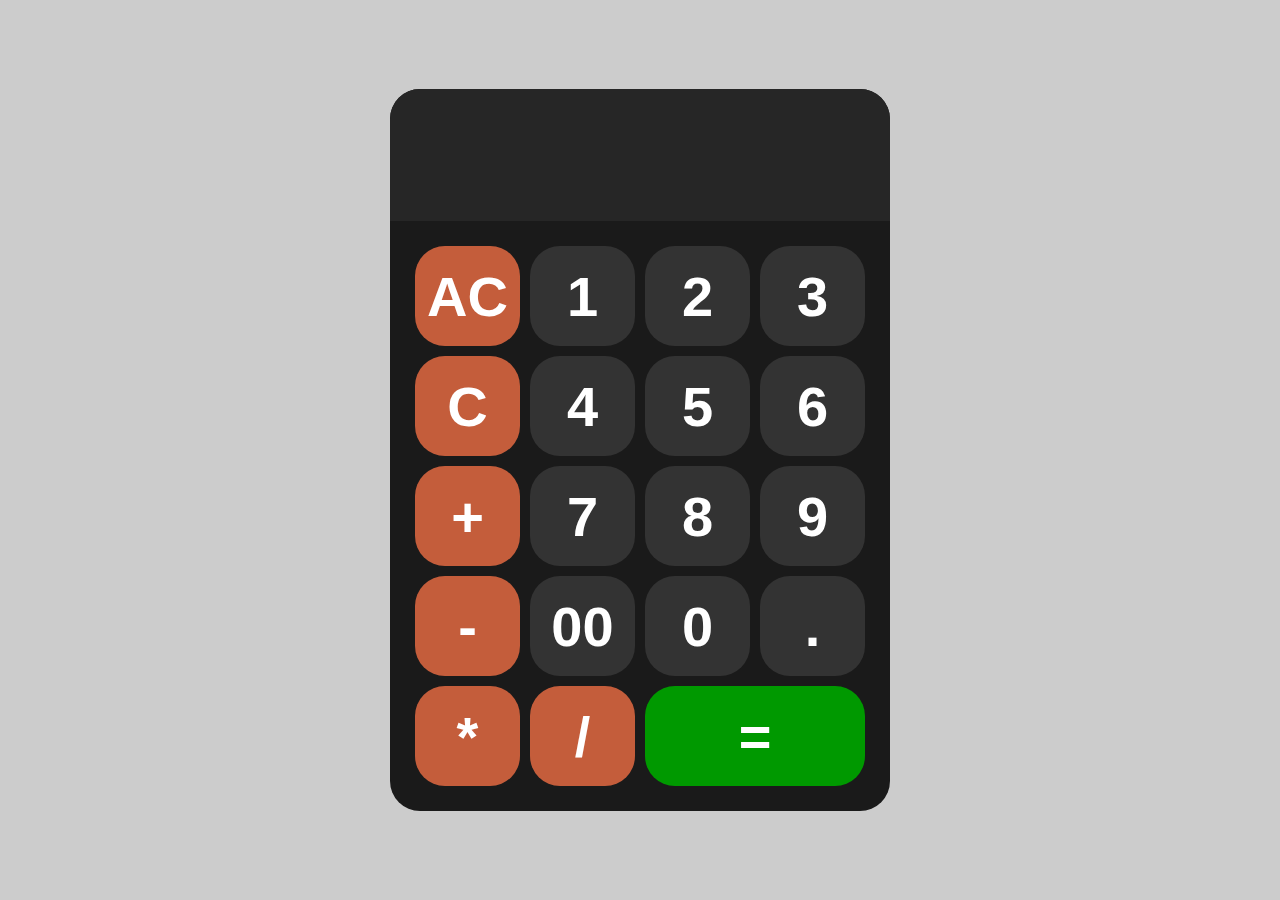
<file: Calculator_js_V1/index.html>
<!DOCTYPE html>
<html>
<head>
    <title>Calculator</title>
    <link rel="stylesheet" href="style.css">
</head>
<body>
    <div id="calculator">
        <input type="text" id="display" readonly>
        <div id="keys">
            <button onclick="cleardisplay()" class="operator">AC</button>
            <button onclick="appendToDisplay('1')">1</button>
            <button onclick="appendToDisplay('2')">2</button>
            <button onclick="appendToDisplay('3')">3</button>
            <button onclick="backspace()" class="operator">C</button>
            <button onclick="appendToDisplay('4')">4</button>
            <button onclick="appendToDisplay('5')">5</button>
            <button onclick="appendToDisplay('6')">6</button>
            <button onclick="appendToDisplay('+')" class="operator">+</button>
            <button onclick="appendToDisplay('7')">7</button>
            <button onclick="appendToDisplay('8')">8</button>
            <button onclick="appendToDisplay('9')">9</button>
            <button onclick="appendToDisplay('-')" class="operator">-</button>
            <button onclick="appendToDisplay('00')">00</button>
            <button onclick="appendToDisplay('0')">0</button>
            <button onclick="appendToDisplay('.')">.</button>
            <button onclick="appendToDisplay('*')" class="operator">*</button>
            <button onclick="appendToDisplay('/')" class="operator">/</button>
            <button onclick="calculate()" class="equalclass" id="equalto">=</button>
        </div>
    </div>
    <script src="index.js"></script>
</body>
</html>
</file>
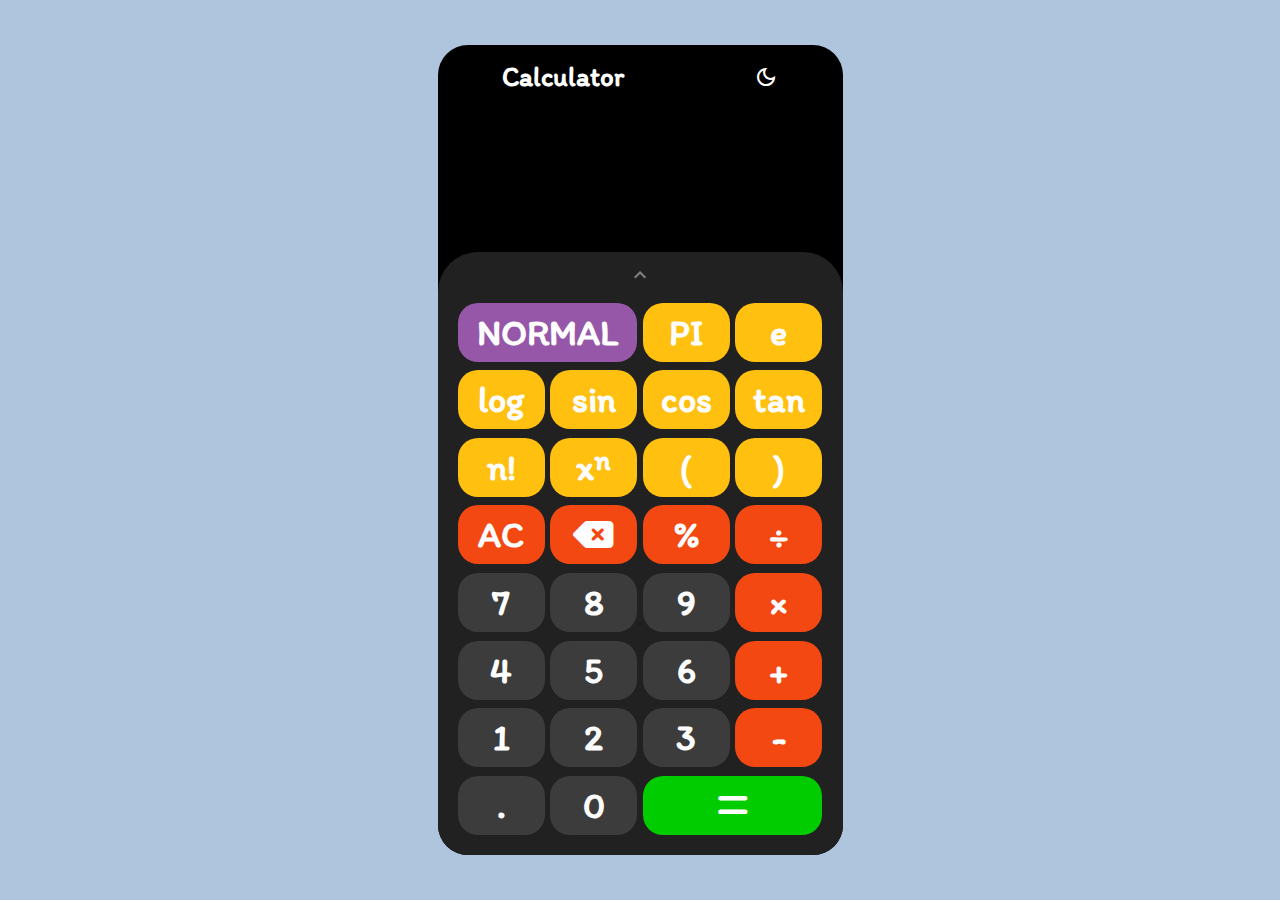
<file: Calculator_js_V2/index.html>
<html>
<head>
    <title>Calculator 2.0</title>

    <!-- icons -->
    <link rel="stylesheet" href="https://fonts.googleapis.com/css2?family=Material+Symbols+Outlined:opsz,wght,FILL,GRAD@24,400,0,0" />
    <link rel="stylesheet" href="https://cdnjs.cloudflare.com/ajax/libs/font-awesome/6.6.0/css/all.min.css">
    
    <!-- fonts -->
    <link rel="preconnect" href="https://fonts.googleapis.com">
    <link rel="preconnect" href="https://fonts.gstatic.com" crossorigin>
    <link href="https://fonts.googleapis.com/css2?family=Itim&display=swap" rel="stylesheet">

    <!-- css -->
    <link rel="stylesheet" href="stylesheet/main.css">
    <link rel="stylesheet" href="stylesheet/darkMode.css" id="modeCss">
</head>
<body>
    <div class="maindiv">
        <div class="headerdiv">
            Calculator
            <span class="material-symbols-outlined" 
                  style="cursor: pointer;"
                  id="modebutton">
                dark_mode
            </span>
        </div>

        <div class="displaydiv">
            <div id="equationbox"></div>
            <div id="answerbox"></div>
        </div>

        <div class="buttonsdiv">
            <span class="material-symbols-outlined"
                  id="arrow" 
                  style="
                  grid-column:      span 4;
                  align-self:       center;
                  justify-self:     center;
                  color:            #808080;
                  cursor:           pointer;
                  margin:           0%;
                  ">
                keyboard_arrow_up
            </span>

            <button class="buttonclass  sci"     id="buttoninverse"      >NORMAL </button>
            <button class="buttonclass  sci"     id="buttonpi"           >PI     </button>
            <button class="buttonclass  sci"     id="buttone"            >e      </button>
            <button class="buttonclass  sci"     id="buttonlog"          >log    </button>
            <button class="buttonclass  sci"     id="buttonsin"          >sin    </button>
            <button class="buttonclass  sci"     id="buttoncos"          >cos    </button>
            <button class="buttonclass  sci"     id="buttontan"          >tan    </button>
            <button class="buttonclass  sci"     id="buttonfactorial"    >n!     </button>
            <button class="buttonclass  sci"     id="buttonpower"        >xⁿ     </button>
            <button class="buttonclass  sci"     id="button1stbracket"   >(      </button>
            <button class="buttonclass  sci"     id="button2ndbracket"   >)      </button>
            <button class="buttonclass"          id="buttonac"           >AC     </button>
            <button class="buttonclass  icon"    id="buttondel"          ><i class="fa-solid fa-delete-left"></i></button>
            <button class="buttonclass"          id="buttonmodulus"      >%      </button>
            <button class="buttonclass"          id="buttondivide"       >÷      </button>
            <button class="buttonclass"          id="buttonseven"        >7      </button>
            <button class="buttonclass"          id="buttoneight"        >8      </button>
            <button class="buttonclass"          id="buttonnine"         >9      </button>
            <button class="buttonclass"          id="buttonmultiply"     >×      </button>
            <button class="buttonclass"          id="buttonfour"         >4      </button>
            <button class="buttonclass"          id="buttonfive"         >5      </button>
            <button class="buttonclass"          id="buttonsix"          >6      </button>
            <button class="buttonclass"          id="buttonplus"         >+      </button>
            <button class="buttonclass"          id="buttonone"          >1      </button>
            <button class="buttonclass"          id="buttontwo"          >2      </button>
            <button class="buttonclass"          id="buttonthree"        >3      </button>
            <button class="buttonclass"          id="buttonminus"        >-      </button>
            <button class="buttonclass"          id="buttonpoint"        >.      </button>
            <button class="buttonclass"          id="buttonzero"         >0      </button>
            <button class="buttonclass  icon"    id="buttonequal"        ><i class="fa-solid fa-equals"></i></button>
        </div>
    </div>
    
    <script src="script/visual.js"></script>
    <script src="script/index.js"></script>
</body>
</html>
</file>
<file: Calculator_js_V1/style.css>
body{
    margin: 0;
    display: flex;
    justify-content: center;
    align-items: center;
    height: 100vh;
    background: hsl(0, 0%, 80%);
}

#calculator
{
    font-family: Arial, Helvetica, sans-serif;
    background: hsl(0, 0%, 10%);
    border-radius: 30px;
    max-width: 500px;
    overflow: hidden;
}

#display
{
    width: 100%;
    padding: 20px;
    color: white;
    font-weight: bold;
    font-size: 5rem;
    text-align: left;
    border: none;
    background: hsl(0, 0%, 15%);
}

#keys
{
    display: grid;
    grid-template-columns: repeat(4, 1fr);
    gap: 10px;
    padding: 25px;

}

button
{
    width: 100%;
    height: 100px;
    border-radius: 30px;
    border: none;
    background: hsl(0, 0%, 20%);
    color: white;
    font-size: 3.5em;
    font-weight: bold;
    cursor: pointer;
}

button:hover
{
    background: hsl(0, 0%, 30%);
}

button:active
{
    background: hsl(0, 0%, 40%);
}

#equalto {
    grid-column: span 2;
    background: hsl(120, 100%, 30%);
}

#equalto:hover
{
    background: hsl(120, 100%, 40%);
}

#equalto:active
{
    background: hsl(120, 100%, 60%);
}

.operator
{
    background: hsl(15, 54%, 50%);
}

.operator:hover
{
    background: hsl(15, 54%, 60%);
}

.operator:active
{
    background: hsl(15, 54%, 70%);
}
</file>
<file: Calculator_js_V2/stylesheet/main.css>
* {
    font-family: "Itim", cursive;
    cursor:         default;
    transition:     opacity     0.5s    ease-in-out,
                    height      0.5s    ease-in-out, 
                    width       0.5s    ease-in-out, 
                    color       0.4s    ease-in-out, 
                    background  0.4s    ease-in-out;   
}
html, body {
    height:     100%;
    width:      100%;
    margin:     0;
    padding:    0;
}
body {
    background:         #AFC4DD;
    display:            flex;
    align-items:        center;
    justify-content:    center;
}

.headerdiv {
    transition:         color 0.05s ease-in-out;
    width:              100%;
    font-size:          3vh;
    font-weight:        bold;

    padding:            15px 0px 10px 0px;  /* top right bottom left */

    display:            flex;
    justify-content:    space-around;
    align-items:        center;
    text-align:         left;
}
.maindiv {
    overflow:           hidden;
    border-radius:      30px;

    height:             90vh;
    width:              45vh;

    display:            flex;
    flex-direction:     column;
    align-items:        center;
    justify-content:    center;
}
.displaydiv {
    background:     none;
    height:         25%;
    width:          100%;
}
.buttonsdiv {
    height:                     100%;
    width:                      100%;
    border-radius:              40px 40px 0 0 ;

    display:                    grid;
    grid-template-columns:      repeat(4,1fr);
    gap:                        1.5%;

    box-sizing:                 border-box;
    padding:                    1% 5% 5% 5%;
}
.buttonclass{
    font-size:          4vh;
    font-weight:        bold;

    border:             none;
    height:             100%;
    width:              100%;
    border-radius:      20px;  
    
    cursor:             pointer;

}
#buttonequal, #buttoninverse{
    grid-column:        span 2;
}
#equationbox, 
#answerbox {
    background:     none;
    margin:         1;
    overflow:       auto;

    height:         50%;
    width:          95%;

    text-align:     right; 
}
#equationbox{
    align-content:      end;
    font-size:          200%;
    font-weight:        bold;
}
#answerbox{
    align-content:      start;
    font-size:          large;
    font-weight:        bold;
}
.sci {
    overflow:   hidden;
}
.icon {
    transition: color 0.02s ease-in-out;
}
.hidden {
    display:    none;
}
</file>
<file: Calculator_js_V2/stylesheet/darkMode.css>
.maindiv {
    background:     #000000;
    color:          #ffffff;
}
.buttonsdiv {
    background:     #212121;
}
.buttonclass{
    background:     #3C3C3C;
    color:          #FDFDFD;
}
#buttonequal{
    background:     #00cc00;
}
#buttonac, #buttondel, #buttonmodulus, #buttondivide, 
#buttonmultiply, #buttonminus, #buttonplus {
    background:     #F34811;
}
#equationbox{
    color:          #e6e6e6;
}
#answerbox{
    color:          #666666;
}
#buttoninverse{
    background:     #9757A8;
}
.sci {
    background:     #FFC010;
}
</file>
